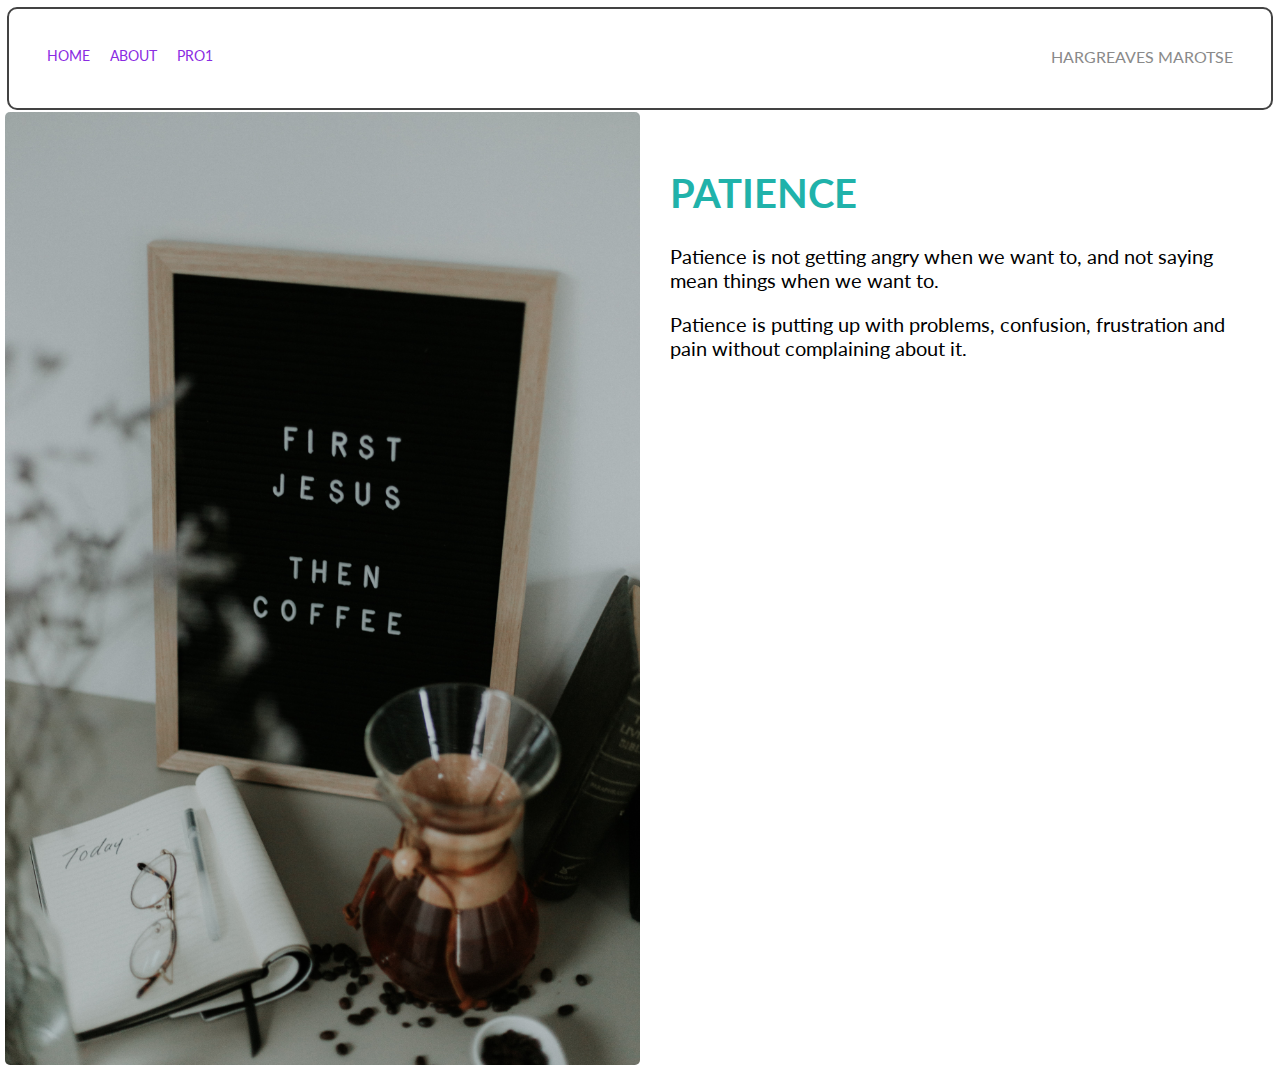
<file: about.html>
<!DOCTYPE html>
<html lang="en">
  <head>
    <meta charset="UTF-8">
    <title>About </title>
    <link rel="preconnect" href="https://fonts.googleapis.com">
    <link rel="preconnect" href="https://fonts.gstatic.com" crossorigin>
    <link href="https://fonts.googleapis.com/css2?family=Lato&family=Roboto&display=swap" rel="stylesheet">
    <link rel="stylesheet" href="styles.css">
  </head>
  <body>
      <div class="container">
           <div class="nav-wrapper">
              <div class="left-side">
                  <div class="nav-link-wrapper">
                     <a href="index.html">Home</a>
                  </div>
         
                  <div class="nav-link-wrapper">
                     <a href="about.html">About</a>
                  </div>
                  <div class="nav-link-wrapper">
                    <a href="pro1.html">Pro1</a>
                 </div>
              </div>
       
              <div class="right-side">
                   <div class="brand">
                     <div>
                        <a href="HARGREAVES MAROTSE">HARGREAVES MAROTSE</a>
                    </div>
                   </div>
               </div>
          </div>

               <div class="content-wrapper">
                  <div class="two-column-wrapper">
                    <div class="profile-image-wrapper">
                        <img src="Images/img-10.jpg" alt="">

                    </div>
                    <div class="profile-content-wrapper">
                        <h1>PATIENCE</h1>
                        <p>Patience is not getting angry when we want to,
                             and not saying mean things when we want
                            to.</p>
                        <p>Patience is putting up with problems, confusion,
                             frustration and pain without complaining about it.</p>
                        </div> 
                 </div>
               </div>
      </div>
    </body>
 </html>
</file>
<file: styles.css>
/* Master styles */
 body {
margin: 5px;
font-family: "Lato",  sans-serif;

}

.container {
    display: grid;
    grid-template-columns: 1fr;
}

/* Navbar styles */

.nav-wrapper {
display: flex;
justify-content: space-between;
padding: 38px;
border: solid 2px #434343;
border-radius: 10px;
margin: 2px;
}

.left-side  {
display: flex;
}


.nav-wrapper > .left-side > div {
   margin-right: 20px;
   font-size: 0.9em;
   text-transform:uppercase;

} 

.nav-link-wrapper {
 height: 22px;
 border-bottom: 1px solid transparent;
 transition:border-bottom 0.5s ;
}

 .brand a {
 color: #8a8a8a;
 text-decoration: none;
 transition: color 0.5s;
 }
 .brand:hover {
    border-bottom: 1px solid black;
}

.nav-link-wrapper a {
color: #8a8a8a;
text-decoration: none;
transition: color 0.5s;
color: blueviolet;
}

.nav-link-wrapper:hover {
    border-bottom: 1px solid black;
}
.nav-link-wrapper a:hover {
 color: black;
}
 
/* Portifolio Styles */

.portfolio-items-wrapper {
display:grid;
grid-template-columns: 1fr 1fr 1fr;
gap: 1px;
padding:5px;

}

.portfolio-item-wrapper {
    position : relative ;
    border: solid 2px #434343;
    border-radius: 10px;
   
    
}
 .portfolio-img-background {
    height: 350px;
    width: 100%;
    background-size: cover;
    background-position: center;
    background-repeat: no-repeat;
} 
.img-text-wrapper {
    position: absolute;
    top: 0px;
    display: flex;
    flex-direction: column;
    align-items: center;
    height: 100%;
    justify-content: center;
    text-align: center;
    overflow: hidden;


   
}
.logo-wrapper img {
 width:60%;
 
 /* margin-bottom: 20px; */

 
}
   
.img-text-wrapper .subtitle {
    transition: 1sec;
    color:transparent;
    font-weight: 600;
}
.img-text-wrapper:hover .subtitle {
    font-weight: 600;
    color:lightgreen;
}
.img-darken {
transition: 1s;
filter: brightness(10%);
}
.two-column-wrapper {
    display:grid ;
    grid-template-columns: 1fr 1fr;
}

.profile-image-wrapper img {
 width:100%;
 border-radius: 5px;
}

.profile-content-wrapper {
    padding: 30px;
    font-size: 20px;
}
.profile-content-wrapper h1 {
    color:lightseagreen ;
}
</file>
